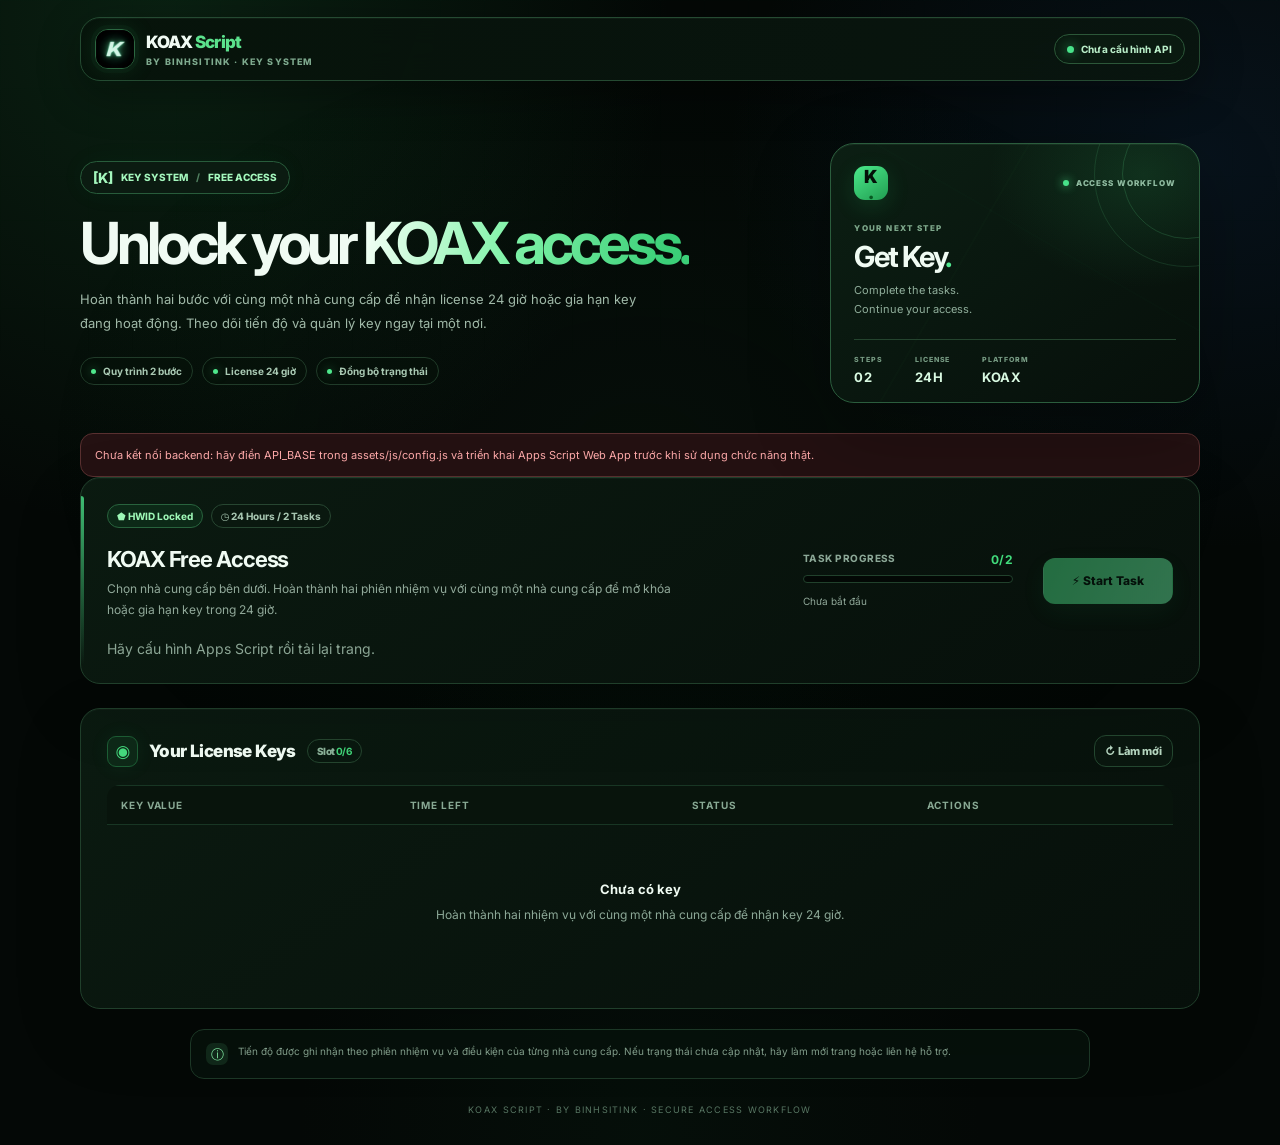
<file: index.html>
<!doctype html>
<html lang="vi">
<head>
  <meta charset="utf-8"><meta name="viewport" content="width=device-width,initial-scale=1"><meta name="theme-color" content="#050906">
  <meta name="description" content="KOAX Script Key System — quản lý và nhận license key."><title>KOAX Key System — by binhsitink</title>
  <link rel="icon" type="image/webp" href="assets/images/koax-logo.webp"><link rel="preconnect" href="https://fonts.googleapis.com"><link rel="preconnect" href="https://fonts.gstatic.com" crossorigin><link href="https://fonts.googleapis.com/css2?family=Inter:wght@400;500;600;700;800;900&display=swap" rel="stylesheet"><link rel="stylesheet" href="assets/css/app.css">
</head>
<body><div class="ambient" aria-hidden="true"></div>
<header class="topbar"><a class="brand" href="index.html" aria-label="KOAX Script — trang chủ"><img src="assets/images/koax-logo.webp" alt="KOAX logo"><span><span class="brand-name">KOAX <span style="color:#5be18c">Script</span></span><span class="brand-sub">by binhsitink · key system</span></span></a><div class="top-actions"><span class="pill status-pill"><span class="dot"></span><span id="system-pill">Đang kết nối</span></span></div></header>
<main class="wrap">
  <section class="hero hero-enhanced">
    <div class="hero-copy">
      <span class="eyebrow"><span class="icon">[K]</span> KEY SYSTEM <span class="eyebrow-divider">/</span> FREE ACCESS</span>
      <h1>Unlock your <span class="gradient-text">KOAX access.</span></h1>
      <p>Hoàn thành hai bước với cùng một nhà cung cấp để nhận license 24 giờ hoặc gia hạn key đang hoạt động. Theo dõi tiến độ và quản lý key ngay tại một nơi.</p>
      <div class="hero-tags"><span><i></i> Quy trình 2 bước</span><span><i></i> License 24 giờ</span><span><i></i> Đồng bộ trạng thái</span></div>
    </div>
    <aside class="hero-visual" aria-label="Tổng quan quy trình KOAX">
      <div class="visual-top"><span class="visual-mark">K<span>·</span></span><span class="visual-state"><i></i> ACCESS WORKFLOW</span></div>
      <div class="visual-main"><span class="visual-caption">YOUR NEXT STEP</span><strong>Get Key<span>.</span></strong><p>Complete the tasks.<br>Continue your access.</p></div>
      <div class="visual-bottom"><div><span>STEPS</span><strong>02</strong></div><div><span>LICENSE</span><strong>24H</strong></div><div><span>PLATFORM</span><strong>KOAX</strong></div></div>
      <span class="visual-orbit orbit-one" aria-hidden="true"></span><span class="visual-orbit orbit-two" aria-hidden="true"></span>
    </aside>
  </section>
  <div id="api-warning" class="notice error hidden" role="alert"></div>
  <section id="maintenance-panel" class="maintenance-panel hidden"><div style="font-size:26px">⌁</div><h2>Get Key đang bảo trì</h2><p>Get key hiện đang bảo trì vui lòng thử lại sau.</p></section>
  <section id="task-card" class="card card-pad task-card">
    <div><div class="tag-row"><span class="tag green">⬟ HWID Locked</span><span class="tag">◷ 24 Hours / 2 Tasks</span></div><h2>KOAX Free Access</h2><p id="task-description">Chọn nhà cung cấp bên dưới. Hoàn thành hai phiên nhiệm vụ với cùng một nhà cung cấp để mở khóa hoặc gia hạn key trong 24 giờ.</p><div id="provider-list" class="provider-list" aria-label="Chọn nhà cung cấp"><span class="muted">Đang tải nhà cung cấp…</span></div></div>
    <div><div class="progress-label"><span>Task Progress</span><strong id="progress-count">0/2</strong></div><div class="progress" role="progressbar" aria-label="Tiến độ nhiệm vụ" aria-valuemin="0" aria-valuemax="2" aria-valuenow="0"><span id="progress-fill"></span></div><p id="flow-status" class="muted" style="font-size:10px;line-height:1.6;margin:10px 0 0">Chưa bắt đầu</p></div>
    <div class="task-action"><button id="start-task" class="btn btn-primary" type="button">⚡ Start Task</button></div>
  </section>
  <section class="card card-pad" style="margin-top:24px">
    <div class="section-head"><div class="section-title"><span class="title-icon">◉</span><span>Your License Keys</span><span class="count">Slot <strong id="slot-count">0/6</strong></span></div><button id="refresh-keys" class="btn btn-ghost btn-small" type="button">↻ Làm mới</button></div>
    <div id="key-info" class="notice info hidden" style="margin-top:16px"></div>
    <div class="table-wrap"><table><thead><tr><th>Key Value</th><th>Time Left</th><th>Status</th><th>Actions</th></tr></thead><tbody id="key-list"><tr><td colspan="4" class="empty"><strong>Chưa có key</strong><span>Hoàn thành hai nhiệm vụ với cùng một nhà cung cấp để nhận key 24 giờ.</span></td></tr></tbody></table></div>
  </section>
  <p class="workflow-note"><span class="note-icon" aria-hidden="true">ⓘ</span><span>Tiến độ được ghi nhận theo phiên nhiệm vụ và điều kiện của từng nhà cung cấp. Nếu trạng thái chưa cập nhật, hãy làm mới trang hoặc liên hệ hỗ trợ.</span></p>
</main>
<footer class="footer">KOAX SCRIPT · BY BINHSITINK · SECURE ACCESS WORKFLOW</footer><div id="toast-host" class="toast-host" aria-live="polite"></div>
<script src="assets/js/config.js"></script><script src="assets/js/api.js"></script><script src="assets/js/common.js"></script><script src="assets/js/main.js"></script>
</body></html>
</file>
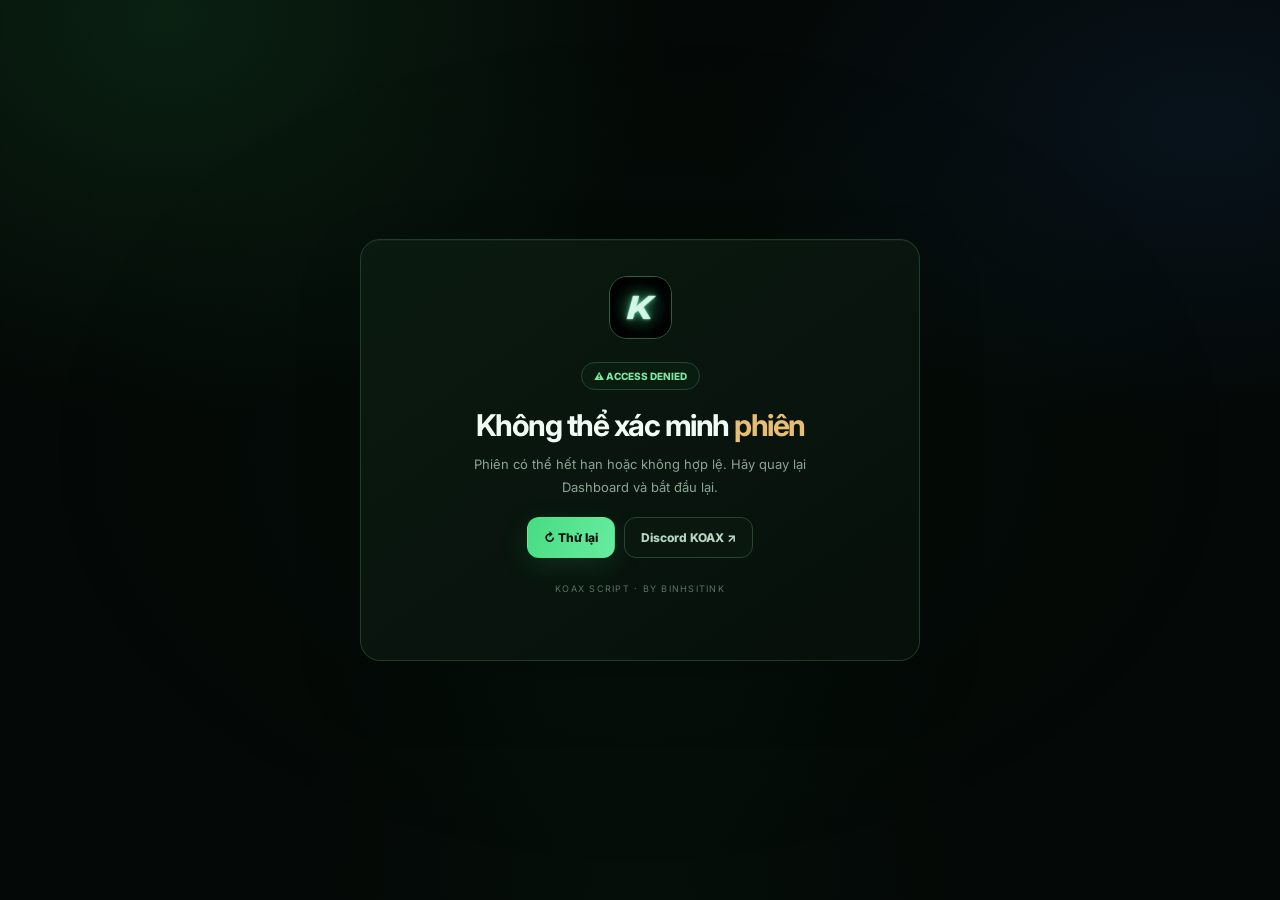
<file: access-denied.html>
<!doctype html><html lang="vi"><head><meta charset="utf-8"><meta name="viewport" content="width=device-width,initial-scale=1"><meta name="theme-color" content="#050906"><title>Access Denied · KOAX</title><link rel="icon" href="assets/images/koax-logo.webp"><link rel="preconnect" href="https://fonts.googleapis.com"><link href="https://fonts.googleapis.com/css2?family=Inter:wght@400;500;600;700;800&display=swap" rel="stylesheet"><link rel="stylesheet" href="assets/css/app.css"></head><body><div class="ambient"></div><main class="wrap" style="max-width:560px;min-height:100vh;display:grid;place-items:center"><section class="card card-pad" style="width:100%;text-align:center;padding:36px"><img src="assets/images/koax-logo.webp" alt="KOAX" style="width:63px;height:63px;object-fit:cover;border-radius:18px;border:1px solid #315c3e"><div style="margin-top:20px"><span class="eyebrow">⚠ ACCESS DENIED</span></div><h1 style="font-size:30px;letter-spacing:-.05em;margin:17px 0 10px">Không thể xác minh <span style="color:#e8bd74">phiên</span></h1><p id="reason" class="muted" style="font-size:13px;line-height:1.8;margin:0 auto;max-width:400px">Phiên có thể hết hạn hoặc không hợp lệ. Hãy quay lại Dashboard và bắt đầu lại.</p><div class="form-actions" style="justify-content:center"><a class="btn btn-primary" href="index.html">↻ Thử lại</a><a class="btn btn-ghost" href="https://discord.com/invite/9vcmBX8zhA" rel="noopener noreferrer" target="_blank">Discord KOAX ↗</a></div><div class="footer">KOAX SCRIPT · BY BINHSITINK</div></section></main><script>const p=new URLSearchParams(location.search).get('reason');if(p)document.getElementById('reason').textContent=p;</script></body></html>
</file>
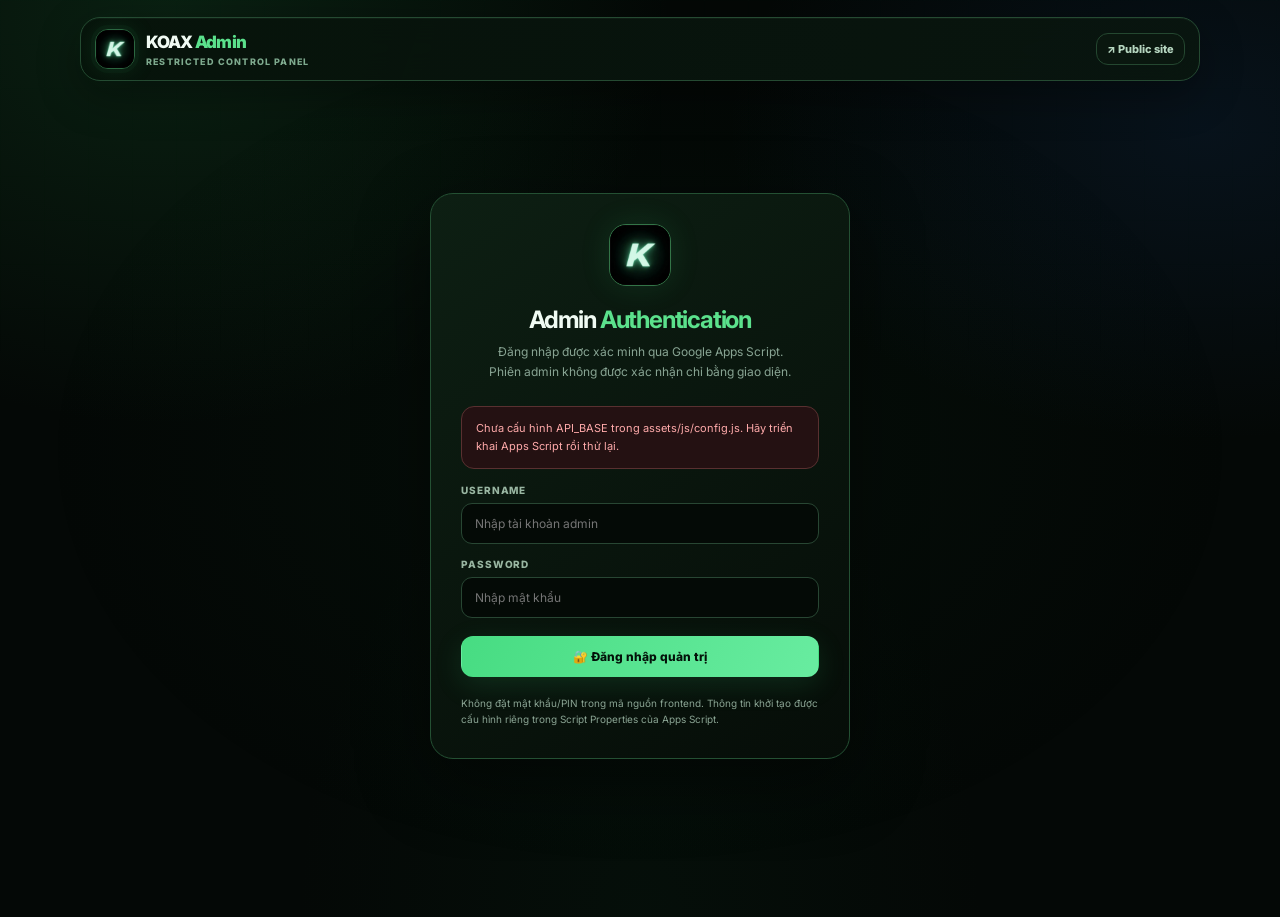
<file: admin.html>
<!doctype html><html lang="vi"><head><meta charset="utf-8"><meta name="viewport" content="width=device-width,initial-scale=1"><meta name="theme-color" content="#050906"><title>KOAX Admin Console</title><link rel="icon" href="assets/images/koax-logo.webp"><link rel="preconnect" href="https://fonts.googleapis.com"><link href="https://fonts.googleapis.com/css2?family=Inter:wght@400;500;600;700;800;900&display=swap" rel="stylesheet"><link rel="stylesheet" href="assets/css/app.css"></head><body><div class="ambient"></div>
<header class="topbar"><a class="brand" href="index.html"><img src="assets/images/koax-logo.webp" alt="KOAX"><span><span class="brand-name">KOAX <span style="color:#5be18c">Admin</span></span><span class="brand-sub">restricted control panel</span></span></a><div class="top-actions"><a href="index.html" class="btn btn-ghost btn-small">↗ Public site</a><button id="logout" class="btn btn-ghost btn-small hidden" type="button">Đăng xuất</button></div></header>
<main class="wrap">
<section id="login-screen" class="login-shell"><div class="login-card"><div class="login-brand"><img src="assets/images/koax-logo.webp" alt="KOAX logo"><h1>Admin <span style="color:#5be18c">Authentication</span></h1><p>Đăng nhập được xác minh qua Google Apps Script.<br>Phiên admin không được xác nhận chỉ bằng giao diện.</p></div><div id="login-notice" class="notice error hidden" role="alert" style="margin-bottom:15px"></div><form id="login-form" class="login-fields"><div class="field"><label for="username">Username</label><input id="username" name="username" autocomplete="username" required maxlength="80" placeholder="Nhập tài khoản admin"></div><div class="field"><label for="password">Password</label><input id="password" name="password" type="password" autocomplete="current-password" required maxlength="200" placeholder="Nhập mật khẩu"></div><button class="btn btn-primary" type="submit" style="margin-top:4px">🔐 Đăng nhập quản trị</button></form><p class="muted" style="font-size:10px;line-height:1.65;margin:18px 0 0">Không đặt mật khẩu/PIN trong mã nguồn frontend. Thông tin khởi tạo được cấu hình riêng trong Script Properties của Apps Script.</p></div></section>
<section id="admin-screen" class="admin-shell hidden"><aside class="sidebar" aria-label="Admin navigation"><button class="side-btn active" data-tab="overview"><span class="side-ico">◫</span>Tổng quan</button><button class="side-btn" data-tab="keys"><span class="side-ico">⌘</span>Quản lý Keys</button><button class="side-btn" data-tab="links"><span class="side-ico">↗</span>Link Providers</button><button class="side-btn" data-tab="scripts"><span class="side-ico">⌁</span>Scripts</button><button class="side-btn" data-tab="settings"><span class="side-ico">⚙</span>Cấu hình</button><button class="side-btn" data-tab="logs"><span class="side-ico">≡</span>Audit Logs</button></aside>
<div class="admin-content"><div id="connection-banner" class="notice hidden" style="margin-bottom:18px"></div>
<section class="tab-panel" id="tab-overview"><div class="admin-head"><div><h1>Overview</h1><p>Dữ liệu tổng hợp lấy trực tiếp từ Google Sheets.</p></div><button id="refresh-overview" class="btn btn-ghost btn-small">↻ Làm mới</button></div><div id="stats" class="stats"><div class="stat"><label>Tổng số key</label><strong>—</strong><small>Đang tải</small></div><div class="stat"><label>Key hoạt động</label><strong>—</strong><small>Đang tải</small></div><div class="stat"><label>Key hết hạn</label><strong>—</strong><small>Đang tải</small></div><div class="stat"><label>Key bị khóa</label><strong>—</strong><small>Đang tải</small></div></div><div class="panel" style="margin-top:18px"><h2>Thiết bị & Providers</h2><div id="overview-details" class="stats" style="grid-template-columns:repeat(auto-fit,minmax(135px,1fr))"></div></div><div class="panel" style="margin-top:18px"><div class="row-between"><h2 style="margin:0">Hoạt động gần đây</h2><button class="btn btn-ghost btn-small" data-tab-go="logs">Xem tất cả</button></div><div class="table-wrap"><table><thead><tr><th>Thời gian</th><th>Actor</th><th>Action</th><th>Kết quả</th><th>Chi tiết</th></tr></thead><tbody id="recent-logs"><tr><td colspan="5" class="empty">Đang tải…</td></tr></tbody></table></div></div></section>
<section class="tab-panel hidden" id="tab-keys"><div class="admin-head"><div><h1>License Keys</h1><p>Tạo, gia hạn, khóa, chỉnh sửa key và reset HWID riêng cho từng nền tảng.</p></div><div class="key-actions"><button class="btn btn-ghost" id="bulk-create-key">＋ Tạo hàng loạt</button><button class="btn btn-primary" id="create-key">＋ Tạo key</button></div></div><div class="toolbar"><input class="search-input" id="key-search" type="search" placeholder="Tìm key, ghi chú, HWID…"><select id="key-filter" class="search-input" style="max-width:175px"><option value="all">Tất cả trạng thái</option><option value="active">Hoạt động</option><option value="locked">Đã khóa</option><option value="expired">Hết hạn</option></select><button id="key-search-btn" class="btn btn-ghost">Tìm kiếm</button></div><div class="panel"><div class="table-wrap" style="margin-top:0"><table><thead><tr><th>Key / Type</th><th>Status</th><th>Roblox HWID</th><th>Browser HWID</th><th>Expiry</th><th>Actions</th></tr></thead><tbody id="keys-body"><tr><td colspan="6" class="empty">Đang tải keys…</td></tr></tbody></table></div><div class="pagination"><span id="keys-pagination">—</span><div class="key-actions"><button class="btn btn-ghost btn-small" id="keys-prev">← Trước</button><button class="btn btn-ghost btn-small" id="keys-next">Tiếp →</button></div></div></div></section>
<section class="tab-panel hidden" id="tab-links"><div class="admin-head"><div><h1>Link Providers</h1><p>Quản lý URL ngoài, thời gian chờ, trạng thái hoạt động và bảo trì.</p></div><button class="btn btn-primary" id="create-link">＋ Thêm provider</button></div><div class="notice info" style="margin-bottom:16px">Không cần sửa GitHub Pages khi thay đổi link. URL provider phải là HTTPS. Hãy kiểm tra link trước khi bật Active.</div><div id="links-list" class="grid" style="grid-template-columns:repeat(auto-fit,minmax(270px,1fr));gap:14px"></div></section>
<section class="tab-panel hidden" id="tab-scripts"><div class="admin-head"><div><h1>Script Library</h1><p>Quản lý script đã phê duyệt cho Roblox và Browser.</p></div><button class="btn btn-primary" id="create-script">＋ Thêm script</button></div><div class="notice" style="margin-bottom:16px">Chỉ cấu hình URL script do bạn kiểm soát. Client sẽ nhận URL từ API sau khi key được xác thực. Mã chạy ở client vẫn có thể bị người dùng phân tích.</div><div id="scripts-list" class="grid" style="grid-template-columns:repeat(auto-fit,minmax(270px,1fr));gap:14px"></div></section>
<section class="tab-panel hidden" id="tab-settings"><div class="admin-head"><div><h1>System Configuration</h1><p>Các thiết lập công khai đọc từ Settings sheet.</p></div></div><form id="settings-form" class="panel"><div class="form-grid"><div class="field"><label for="setting-prefix">Key prefix</label><input id="setting-prefix" name="key_prefix" required maxlength="12"></div><div class="field"><label for="setting-wait">Default wait (seconds)</label><input id="setting-wait" name="default_wait_seconds" type="number" min="0" max="3600" required></div><div class="field"><label for="setting-hours">Default key duration (hours)</label><input id="setting-hours" name="default_key_hours" type="number" min="1" max="87600" required></div><div class="field"><label for="setting-slots">Max keys per browser install</label><input id="setting-slots" name="max_key_slots" type="number" min="1" max="50" required></div><div class="field"><label for="setting-default-roblox-script">Default Roblox Script</label><select id="setting-default-roblox-script" name="default_roblox_script_id"><option value="">— Chưa chọn script —</option></select><small>Chọn script Roblox hoặc Both đang bật.</small></div><div class="field"><label for="setting-default-browser-script">Default Browser / Tampermonkey Script</label><select id="setting-default-browser-script" name="default_browser_script_id"><option value="">— Chưa chọn script —</option></select><small>Chọn script Browser hoặc Both đang bật.</small></div><div class="field full"><label for="setting-discord">Discord URL</label><input id="setting-discord" name="discord_url" type="url" placeholder="https://discord.gg/..."></div><div class="field full"><label class="checkline"><input id="setting-maintenance" name="system_maintenance" type="checkbox"> Bật bảo trì toàn hệ thống (tắt luồng Get Key mới)</label></div></div><div class="form-actions"><button class="btn btn-primary" type="submit">Lưu cấu hình</button></div></form><div class="panel" style="margin-top:17px"><h2>Đổi mật khẩu Admin</h2><form id="password-form" class="form-grid"><div class="field"><label for="current-password">Mật khẩu hiện tại (nếu dùng)</label><input id="current-password" type="password" autocomplete="current-password"></div><div class="field"><label for="password-pin">PIN khôi phục</label><input id="password-pin" type="password" inputmode="numeric" autocomplete="off" maxlength="32"></div><div class="field"><label for="new-password">Mật khẩu mới</label><input id="new-password" type="password" minlength="10" autocomplete="new-password" required></div><div class="field"><label for="confirm-password">Nhập lại mật khẩu mới</label><input id="confirm-password" type="password" minlength="10" autocomplete="new-password" required></div><div class="field full"><small>Yêu cầu ít nhất 10 ký tự. PIN và mật khẩu chỉ được gửi đến backend qua kết nối HTTPS; không được lưu vào frontend.</small></div><div class="field full"><div class="form-actions"><button class="btn btn-primary" type="submit">Đổi mật khẩu</button></div></div></form></div></section>
<section class="tab-panel hidden" id="tab-logs"><div class="admin-head"><div><h1>Audit Logs</h1><p>Nhật ký thao tác quản trị; không ghi mật khẩu, PIN hoặc token rõ.</p></div><button id="refresh-logs" class="btn btn-ghost btn-small">↻ Làm mới</button></div><div class="panel"><div class="table-wrap" style="margin-top:0"><table><thead><tr><th>Timestamp</th><th>Actor</th><th>Action</th><th>Target</th><th>Result</th><th>Details</th></tr></thead><tbody id="logs-body"><tr><td colspan="6" class="empty">Đang tải…</td></tr></tbody></table></div></div></section>
</div></section>
</main>
<div id="modal-backdrop" class="modal-backdrop" role="dialog" aria-modal="true" aria-labelledby="modal-title"><div class="modal"><div class="modal-head"><h2 id="modal-title">Edit</h2><button id="modal-close" class="x-btn" type="button" aria-label="Đóng">✕</button></div><form id="modal-form"><div id="modal-fields" class="form-grid"></div><div class="form-actions"><button id="modal-cancel" class="btn btn-ghost" type="button">Hủy</button><button id="modal-submit" class="btn btn-primary" type="submit">Lưu thay đổi</button></div></form></div></div>
<div id="toast-host" class="toast-host" aria-live="polite"></div><script src="assets/js/config.js"></script><script src="assets/js/api.js"></script><script src="assets/js/common.js"></script><script src="assets/js/admin.js"></script></body></html>
</file>
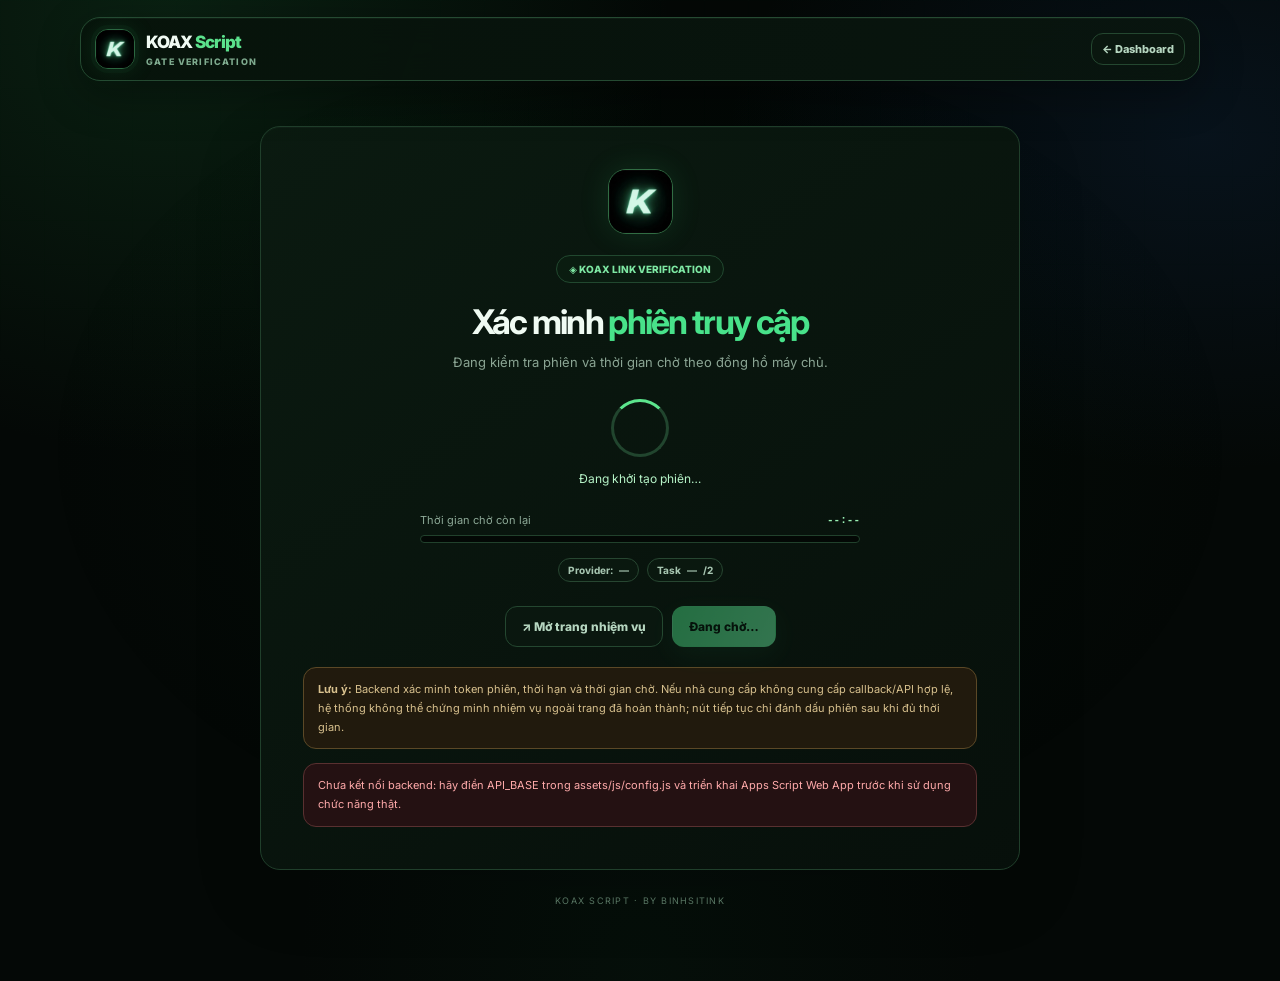
<file: gate.html>
<!doctype html><html lang="vi"><head><meta charset="utf-8"><meta name="viewport" content="width=device-width,initial-scale=1"><meta name="theme-color" content="#050906"><title>Gate Verification · KOAX</title><link rel="icon" href="assets/images/koax-logo.webp"><link rel="preconnect" href="https://fonts.googleapis.com"><link href="https://fonts.googleapis.com/css2?family=Inter:wght@400;500;600;700;800&display=swap" rel="stylesheet"><link rel="stylesheet" href="assets/css/app.css"></head>
<body><div class="ambient"></div><header class="topbar"><a class="brand" href="index.html"><img src="assets/images/koax-logo.webp" alt="KOAX"><span><span class="brand-name">KOAX <span style="color:#5be18c">Script</span></span><span class="brand-sub">gate verification</span></span></a><a class="btn btn-ghost btn-small" href="index.html">← Dashboard</a></header>
<main class="wrap" style="max-width:760px;padding:45px 0"><section class="card card-pad" style="text-align:center;padding:clamp(24px,5vw,42px)"><img src="assets/images/koax-logo.webp" alt="" style="width:65px;height:65px;object-fit:cover;border-radius:18px;border:1px solid #316c43;box-shadow:0 0 30px #35c87320"><div style="margin-top:18px"><span class="eyebrow">◈ KOAX LINK VERIFICATION</span></div><h1 style="font-size:clamp(26px,5vw,34px);letter-spacing:-.05em;margin:18px 0 9px">Xác minh <span style="color:var(--green)">phiên truy cập</span></h1><p id="intro" class="muted" style="max-width:500px;margin:0 auto;font-size:13px;line-height:1.8">Đang kiểm tra phiên và thời gian chờ theo đồng hồ máy chủ.</p>
  <div style="width:58px;height:58px;border:3px solid #21452e;border-top-color:#5ce58d;border-radius:50%;margin:25px auto 14px;animation:spin .85s linear infinite" id="spinner"></div><div id="status" role="status" aria-live="polite" style="min-height:22px;color:#b7f4c8;font-size:12px">Đang khởi tạo phiên…</div>
  <div style="max-width:440px;margin:20px auto 0;text-align:left"><div class="row-between" style="font-size:11px;color:#8eaa98;margin-bottom:8px"><span>Thời gian chờ còn lại</span><strong id="timer" class="mono" style="color:#9af1b5">--:--</strong></div><div class="progress"><span id="timer-progress"></span></div><div class="tag-row" style="justify-content:center;margin-top:15px"><span class="tag">Provider: <strong id="provider-name">—</strong></span><span class="tag">Task <strong id="step-number">—</strong>/2</span></div></div>
  <div class="form-actions" style="justify-content:center;margin-top:24px"><button class="btn btn-ghost" id="open-provider" type="button">↗ Mở trang nhiệm vụ</button><button class="btn btn-primary" id="complete-task" type="button" disabled>Đang chờ…</button></div>
  <div class="notice" style="margin-top:20px;text-align:left"><strong>Lưu ý:</strong> Backend xác minh token phiên, thời hạn và thời gian chờ. Nếu nhà cung cấp không cung cấp callback/API hợp lệ, hệ thống không thể chứng minh nhiệm vụ ngoài trang đã hoàn thành; nút tiếp tục chỉ đánh dấu phiên sau khi đủ thời gian.</div><div id="api-warning" class="notice error hidden" style="margin-top:14px;text-align:left"></div>
</section><div class="footer">KOAX SCRIPT · BY BINHSITINK</div></main><div id="toast-host" class="toast-host" aria-live="polite"></div><script src="assets/js/config.js"></script><script src="assets/js/api.js"></script><script src="assets/js/common.js"></script><script src="assets/js/gate.js"></script></body></html>
</file>
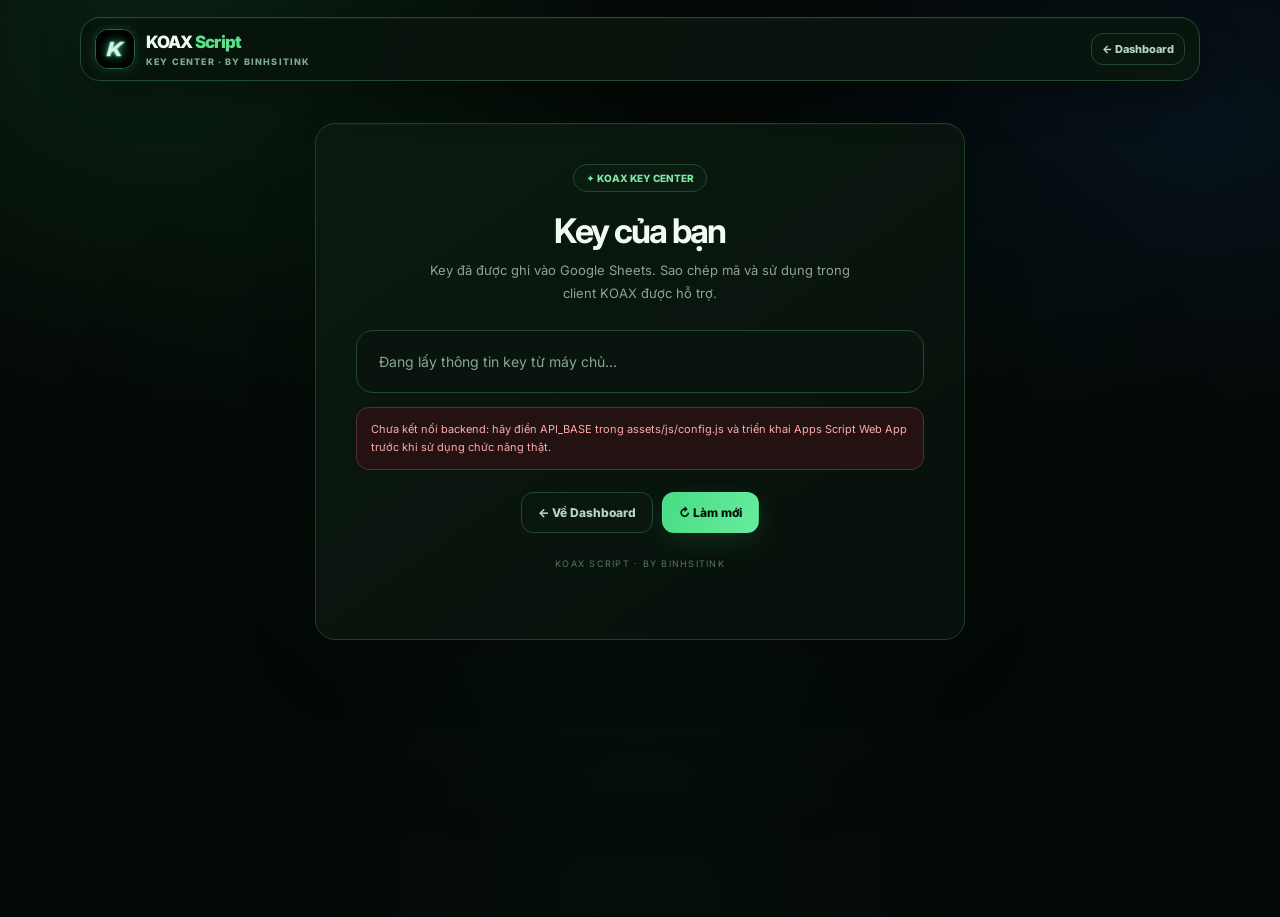
<file: key.html>
<!doctype html><html lang="vi"><head><meta charset="utf-8"><meta name="viewport" content="width=device-width,initial-scale=1"><meta name="theme-color" content="#050906"><title>Your KOAX Key · by binhsitink</title><link rel="icon" href="assets/images/koax-logo.webp"><link rel="preconnect" href="https://fonts.googleapis.com"><link href="https://fonts.googleapis.com/css2?family=Inter:wght@400;500;600;700;800&display=swap" rel="stylesheet"><link rel="stylesheet" href="assets/css/app.css"></head><body><div class="ambient"></div><header class="topbar"><a class="brand" href="index.html"><img src="assets/images/koax-logo.webp" alt="KOAX"><span><span class="brand-name">KOAX <span style="color:#5be18c">Script</span></span><span class="brand-sub">key center · by binhsitink</span></span></a><a class="btn btn-ghost btn-small" href="index.html">← Dashboard</a></header><main class="wrap" style="max-width:650px;padding:42px 0"><section class="card card-pad" style="text-align:center;padding:clamp(24px,5vw,40px)"><span class="eyebrow">✦ KOAX KEY CENTER</span><h1 style="font-size:clamp(27px,5vw,34px);letter-spacing:-.05em;margin:18px 0 8px">Key của bạn</h1><p class="muted" style="max-width:450px;margin:0 auto 25px;font-size:13px;line-height:1.75">Key đã được ghi vào Google Sheets. Sao chép mã và sử dụng trong client KOAX được hỗ trợ.</p><div id="key-result" class="panel" style="text-align:left"><span class="muted">Đang lấy thông tin key từ máy chủ…</span></div><div id="api-warning" class="notice error hidden" style="margin-top:14px;text-align:left"></div><div class="form-actions" style="justify-content:center;margin-top:22px"><a class="btn btn-ghost" href="index.html">← Về Dashboard</a><button id="refresh-key" class="btn btn-primary" type="button">↻ Làm mới</button></div><div class="footer">KOAX SCRIPT · BY BINHSITINK</div></section></main><div id="toast-host" class="toast-host" aria-live="polite"></div><script src="assets/js/config.js"></script><script src="assets/js/api.js"></script><script src="assets/js/common.js"></script><script src="assets/js/key.js"></script></body></html>
</file>
<file: assets/css/app.css>
:root{color-scheme:dark;--bg:#050906;--panel:#0a1510;--panel2:#0d1d14;--line:#1d3b29;--line2:#28573a;--green:#35c873;--mint:#a5f7c5;--text:#f0fbf3;--muted:#91a99a;--warn:#edbd72;--red:#ff7272;--blue:#87a8ff;--radius:20px;--shadow:0 22px 72px #0007;font-family:Inter,ui-sans-serif,system-ui,-apple-system,BlinkMacSystemFont,"Segoe UI",sans-serif}*{box-sizing:border-box}html{scroll-behavior:smooth}body{margin:0;min-height:100vh;background:radial-gradient(ellipse at 5% 0%,#19432652,transparent 34%),radial-gradient(ellipse at 95% 90%,#13562b20,transparent 32%),var(--bg);color:var(--text);font-size:14px}button,input,select,textarea{font:inherit}button,a{touch-action:manipulation}a{color:inherit}button{cursor:pointer}button:disabled{opacity:.45;cursor:not-allowed}.ambient{position:fixed;inset:0;pointer-events:none;background:radial-gradient(ellipse at 50% 50%,#0d2a1730,transparent 65%);z-index:-1}.wrap{width:min(1120px,calc(100% - 36px));margin:auto}.topbar{width:min(1120px,calc(100% - 36px));margin:18px auto 0;display:flex;justify-content:space-between;align-items:center;gap:18px;padding:11px 14px;border:1px solid #1b3a27;border-radius:999px;background:#061009db;backdrop-filter:blur(18px);box-shadow:0 12px 40px #0004}.brand{display:flex;align-items:center;gap:11px;min-width:0;text-decoration:none}.brand img{width:40px;height:40px;object-fit:cover;border:1px solid #2b6740;border-radius:12px;box-shadow:0 0 24px #35c87318}.brand-name{font-weight:850;font-size:16px;letter-spacing:-.04em}.brand-sub{display:block;color:#7eaa8e;font-size:9px;letter-spacing:.15em;text-transform:uppercase;font-weight:800;margin-top:4px}.top-actions{display:flex;align-items:center;gap:9px}.pill{display:inline-flex;align-items:center;gap:7px;border:1px solid #244631;border-radius:999px;background:#0b1d12;color:#9cdeb2;padding:7px 11px;font-size:11px;font-weight:750}.dot{width:7px;height:7px;border-radius:50%;background:var(--green);box-shadow:0 0 12px #35c873}.btn{display:inline-flex;justify-content:center;align-items:center;gap:8px;border:1px solid transparent;border-radius:12px;padding:12px 16px;background:#13251a;color:#eaffef;font-size:12px;font-weight:800;transition:transform .18s,border-color .18s,background .18s,box-shadow .18s;text-decoration:none}.btn:hover:not(:disabled){transform:translateY(-1px);border-color:#3e8c58}.btn-primary{background:var(--green);color:#031109;box-shadow:0 8px 26px #35c87321}.btn-primary:hover:not(:disabled){background:#58df8b;box-shadow:0 10px 32px #35c87335}.btn-ghost{background:#0a170f;border-color:#1e3f2a;color:#b6d6c0}.btn-danger{background:#291415;border-color:#572c2d;color:#ffb2b2}.btn-small{padding:8px 10px;border-radius:9px;font-size:11px}.hero{padding:34px 0 26px}.eyebrow{display:inline-flex;align-items:center;gap:8px;border:1px solid #21482f;border-radius:999px;padding:7px 12px;background:#0a1c10;color:#7ee8a3;font-size:10px;font-weight:800}.eyebrow .icon{font-size:14px}.hero h1{margin:14px 0 8px;font-size:clamp(27px,4.2vw,40px);line-height:1.08;letter-spacing:-.055em}.hero p{max-width:620px;margin:0;color:var(--muted);font-size:13px;line-height:1.8}.grid{display:grid;gap:24px}.main-grid{grid-template-columns:1fr}.card{border:1px solid var(--line);border-radius:var(--radius);background:linear-gradient(145deg,#0b1b12f2,#071009f2);box-shadow:0 16px 54px #0002;overflow:hidden}.card-pad{padding:26px}.task-card{display:grid;grid-template-columns:minmax(0,1fr) 210px 130px;gap:28px;align-items:center;min-height:170px}.tag-row{display:flex;align-items:center;gap:8px;flex-wrap:wrap}.tag{display:inline-flex;align-items:center;gap:6px;padding:5px 9px;border:1px solid #294b34;border-radius:999px;background:#102218;color:#8ebc9b;font-size:10px;font-weight:750}.tag.green{color:#3dd27a;background:#0d2b19;border-color:#1f6b3a}.task-card h2{margin:18px 0 7px;font-size:20px;letter-spacing:-.04em}.task-card p{margin:0;color:var(--muted);font-size:12px;line-height:1.7;max-width:590px}.progress-label{display:flex;justify-content:space-between;gap:12px;color:#8ca897;font-size:10px;font-weight:750;margin-bottom:8px}.progress-label strong{color:#41dc7c}.progress{height:7px;border:1px solid #1a3926;border-radius:99px;background:#030805;overflow:hidden}.progress>span{display:block;height:100%;width:0;background:linear-gradient(90deg,#239c51,#62ef9c);border-radius:99px;box-shadow:0 0 15px #35c87350;transition:width .35s}.task-action{display:flex;justify-content:flex-end}.task-action .btn{width:100%;min-height:46px}.section-head{display:flex;justify-content:space-between;align-items:center;gap:14px;flex-wrap:wrap}.section-title{display:flex;align-items:center;gap:11px;margin:0;font-size:16px;font-weight:850;letter-spacing:-.035em}.section-title .title-icon{display:grid;place-items:center;width:27px;height:27px;border:1px solid #1d5e35;border-radius:9px;background:#0e2918;color:#45da7e}.count{font-size:10px;color:#8cb39a;border:1px solid #25452f;border-radius:999px;padding:5px 9px}.count strong{color:#40d578}.table-wrap{overflow:auto;margin-top:18px}table{width:100%;border-collapse:collapse;min-width:700px}thead th{font-size:10px;letter-spacing:.055em;text-transform:uppercase;color:#86a391;text-align:left;padding:13px 14px;border-top:1px solid #183624;border-bottom:1px solid #183624;white-space:nowrap}tbody td{padding:14px;border-bottom:1px solid #12291a;color:#b9d5c2;font-size:12px;vertical-align:middle}tbody tr:last-child td{border-bottom:0}.empty{text-align:center;padding:56px 14px!important}.empty strong{display:block;color:#effbf2;font-size:13px;margin-bottom:8px}.empty span{color:#8ca897;line-height:1.7}.key-code{font-family:ui-monospace,SFMono-Regular,Consolas,monospace;font-weight:800;color:#d6ffe2;letter-spacing:.025em;overflow-wrap:anywhere}.status{display:inline-flex;align-items:center;gap:6px;padding:5px 8px;border-radius:99px;font-size:10px;font-weight:800;border:1px solid #254931;background:#0d2014;color:#92dbab;white-space:nowrap}.status:before{content:"";width:6px;height:6px;border-radius:50%;background:currentColor}.status.warn{color:#e8c47d;border-color:#57452a;background:#241c10}.status.bad{color:#ff9999;border-color:#593030;background:#291414}.status.off{color:#92a49a;border-color:#26372c;background:#101713}.key-actions{display:flex;gap:6px;flex-wrap:wrap}.provider-list{display:flex;gap:10px;flex-wrap:wrap;margin-top:20px}.provider{display:flex;align-items:center;gap:10px;min-width:180px;padding:11px 13px;border:1px solid #1a3d27;border-radius:13px;background:#08150c}.provider img{width:26px;height:26px;object-fit:cover;border-radius:8px;background:#112819}.provider strong{display:block;font-size:11px}.provider small{display:block;color:#89a896;font-size:10px;margin-top:4px}.notice{border:1px solid #5b4826;border-radius:13px;padding:12px 14px;background:#211a0d;color:#d8c18e;font-size:11px;line-height:1.7}.notice.info{border-color:#254a31;background:#0b1b10;color:#91bea0}.notice.error{border-color:#593030;background:#241112;color:#ffaaaa}.footer{text-align:center;color:#5f7867;font-size:10px;letter-spacing:.08em;padding:28px 0 30px}.form-grid{display:grid;grid-template-columns:repeat(2,minmax(0,1fr));gap:14px}.field{display:flex;flex-direction:column;gap:7px}.field.full{grid-column:1/-1}.field label{font-size:10px;color:#99b6a2;font-weight:800;text-transform:uppercase;letter-spacing:.09em}.field input,.field select,.field textarea,.search-input{width:100%;padding:12px 13px;border:1px solid #284633;border-radius:11px;outline:none;background:#040a06;color:#eaf7ed;font-size:12px}.field textarea{min-height:90px;resize:vertical}.field input:focus,.field select:focus,.field textarea:focus,.search-input:focus{border-color:#3d995c;box-shadow:0 0 0 3px #35c8731c}.field small{font-size:10px;line-height:1.5;color:#779482}.checkline{display:flex;align-items:center;gap:9px;color:#b0c9b8;font-size:12px}.checkline input{accent-color:var(--green);width:15px;height:15px}.stats{display:grid;grid-template-columns:repeat(4,minmax(0,1fr));gap:14px}.stat{padding:17px;border:1px solid #1b3a27;border-radius:15px;background:#08150c}.stat label{display:block;color:#8ea997;font-size:10px;font-weight:750}.stat strong{display:block;font-size:27px;margin-top:12px;letter-spacing:-.05em}.stat small{display:block;margin-top:6px;color:#69917a;font-size:10px}.admin-shell{display:grid;grid-template-columns:210px minmax(0,1fr);gap:22px;padding:30px 0 46px}.sidebar{align-self:start;position:sticky;top:16px;padding:12px;border:1px solid var(--line);border-radius:17px;background:#07110bf0}.side-btn{display:flex;align-items:center;gap:11px;width:100%;padding:12px;border:1px solid transparent;border-radius:11px;background:transparent;color:#91a99a;text-align:left;font-size:12px;font-weight:750;margin:2px 0}.side-btn.active,.side-btn:hover{background:#10251a;border-color:#245333;color:#dff9e5}.side-btn .side-ico{width:19px;text-align:center;color:#5acb80}.admin-content{min-width:0}.admin-head{display:flex;justify-content:space-between;align-items:flex-start;gap:15px;flex-wrap:wrap;margin-bottom:22px}.admin-head h1{margin:2px 0 7px;font-size:27px;letter-spacing:-.05em}.admin-head p{margin:0;color:#8ca897;font-size:12px}.toolbar{display:flex;gap:9px;align-items:center;flex-wrap:wrap;margin:17px 0}.toolbar .search-input{flex:1;min-width:180px;max-width:340px}.panel{padding:22px;border:1px solid var(--line);border-radius:17px;background:#08140d}.panel h2{margin:0 0 17px;font-size:15px}.login-shell{min-height:calc(100vh - 110px);display:grid;place-items:center;padding:30px 0}.login-card{width:min(420px,100%);padding:30px;border:1px solid #245033;border-radius:23px;background:linear-gradient(145deg,#0d1f13,#060d08);box-shadow:var(--shadow)}.login-brand{text-align:center}.login-brand img{width:62px;height:62px;border-radius:17px;border:1px solid #337447;box-shadow:0 0 30px #35c87320}.login-brand h1{font-size:24px;margin:16px 0 8px;letter-spacing:-.05em}.login-brand p{color:#88a493;font-size:12px;line-height:1.65;margin:0 0 24px}.login-fields{display:grid;gap:14px}.form-actions{display:flex;justify-content:flex-end;gap:9px;flex-wrap:wrap;margin-top:18px}.modal-backdrop{position:fixed;inset:0;display:none;place-items:center;padding:18px;background:#000a;backdrop-filter:blur(5px);z-index:30}.modal-backdrop.open{display:grid}.modal{width:min(590px,100%);max-height:min(88vh,850px);overflow:auto;border:1px solid #315b3c;border-radius:19px;background:#08140d;box-shadow:0 30px 100px #000b;padding:23px}.modal-head{display:flex;justify-content:space-between;align-items:center;gap:12px;margin-bottom:18px}.modal-head h2{font-size:18px;margin:0}.x-btn{width:33px;height:33px;border:1px solid #274531;border-radius:10px;background:#0d2114;color:#bad7c2}.toast-host{position:fixed;right:18px;bottom:18px;z-index:60;display:grid;gap:8px;width:min(340px,calc(100% - 36px))}.toast{padding:13px 15px;border:1px solid #2b613b;border-radius:12px;background:#0a1b10;color:#dff7e5;box-shadow:0 12px 38px #0007;font-size:12px;line-height:1.6;animation:toastIn .2s ease}.toast.error{border-color:#703b3b;background:#251212;color:#ffc5c5}.toast.warn{border-color:#68542f;background:#241d10;color:#f2dba7}.spinner{width:18px;height:18px;border:2px solid #285438;border-top-color:#7aed9c;border-radius:50%;animation:spin .7s linear infinite}.inline-loading{display:inline-flex;align-items:center;gap:8px;color:#83a891;font-size:11px}.muted{color:#8ba594}.hidden{display:none!important}.code-note{font-family:ui-monospace,monospace;font-size:11px;color:#97d8ac}.loading-overlay{position:absolute;inset:0;display:grid;place-items:center;background:#050b07b8;backdrop-filter:blur(3px);z-index:3}.mono{font-family:ui-monospace,SFMono-Regular,Consolas,monospace}.row-between{display:flex;justify-content:space-between;align-items:center;gap:12px}.table-topline{display:flex;justify-content:space-between;align-items:center;gap:14px;flex-wrap:wrap;padding:18px 0 3px}.table-topline h3{margin:0;font-size:13px}.pagination{display:flex;justify-content:space-between;align-items:center;gap:10px;padding:14px 0 0;color:#81a08b;font-size:11px}.maintenance-panel{padding:24px;border:1px solid #5c4826;border-radius:17px;background:#201a10;text-align:center;color:#e5d1a1}.maintenance-panel h2{margin:10px 0 6px;font-size:18px}.maintenance-panel p{margin:0;color:#bcae8b;font-size:12px;line-height:1.7}@keyframes spin{to{transform:rotate(360deg)}}@keyframes toastIn{from{opacity:0;transform:translateY(8px)}to{opacity:1;transform:translateY(0)}}@media(max-width:840px){.task-card{grid-template-columns:1fr 180px;gap:18px}.task-action{grid-column:1/-1;justify-content:stretch}.task-action .btn{width:auto}.admin-shell{grid-template-columns:1fr}.sidebar{position:static;display:flex;overflow:auto;gap:5px}.side-btn{width:auto;white-space:nowrap}.stats{grid-template-columns:repeat(2,minmax(0,1fr))}}@media(max-width:580px){.wrap,.topbar{width:calc(100% - 22px)}.topbar{margin-top:10px;padding:9px 10px}.brand img{width:34px;height:34px}.brand-name{font-size:14px}.brand-sub{display:none}.top-actions .pill{display:none}.hero{padding:29px 0 21px}.card-pad{padding:18px}.task-card{grid-template-columns:1fr;gap:17px}.task-card h2{margin-top:13px}.task-action{grid-column:auto}.task-action .btn{width:100%}.form-grid{grid-template-columns:1fr}.field.full{grid-column:auto}.stats{gap:9px}.stat{padding:14px}.stat strong{font-size:24px}.admin-shell{padding-top:19px}.sidebar{border-radius:13px}.side-btn{padding:10px;font-size:11px}.side-btn .side-ico{display:none}.admin-head h1{font-size:24px}.panel{padding:15px}.login-card{padding:23px}.pagination{align-items:flex-start;flex-direction:column}.footer{padding-bottom:20px}}@media(prefers-reduced-motion:reduce){*,*::before,*::after{scroll-behavior:auto!important;animation-duration:.01ms!important;transition-duration:.01ms!important}}


/* KOAX visual refresh — responsive glow, depth and clearer hierarchy */
:root{--green:#48e28a;--mint:#b7ffd0;--line:#214a30;--panel:#09160e}
body{background:radial-gradient(ellipse at 13% 2%,#1b6a3540,transparent 32%),radial-gradient(ellipse at 94% 14%,#163f7730,transparent 28%),radial-gradient(ellipse at 50% 100%,#0d45251c,transparent 38%),#040806}
body:before{content:"";position:fixed;inset:0;pointer-events:none;z-index:-1;opacity:.18;background-image:linear-gradient(#6bef9a0b 1px,transparent 1px),linear-gradient(90deg,#6bef9a0b 1px,transparent 1px);background-size:44px 44px;mask-image:linear-gradient(to bottom,black,transparent 78%)}
.topbar{position:relative;margin-top:17px;border-radius:20px;border-color:#254a32;background:linear-gradient(110deg,#07130bf5,#09160ff0);box-shadow:0 14px 44px #0005,0 1px 0 #a5ffc20a inset;transition:border-color .2s,transform .2s}
.topbar:hover{border-color:#367449}
.brand img{border-radius:13px;box-shadow:0 0 24px #35c87322,0 0 0 4px #35c8730a}
.brand-name{font-size:17px;letter-spacing:-.055em}.brand-sub{letter-spacing:.13em}
.status-pill{background:#0a1a10;border-color:#2c5739;color:#b9edc8;padding:8px 12px;font-size:10px;letter-spacing:.01em}
.status-pill .dot{animation:koaxPulse 2.2s ease-in-out infinite}
.hero-enhanced{display:grid;grid-template-columns:minmax(0,1.3fr) minmax(280px,.7fr);align-items:center;gap:clamp(28px,5vw,64px);padding:clamp(35px,5vw,62px) 0 30px;min-height:285px}
.hero-copy{position:relative;z-index:1}.hero-enhanced .eyebrow{border-color:#285c3b;background:#0b1b11;color:#a4f7bd;box-shadow:0 0 28px #36d7780b}.eyebrow-divider{opacity:.45}
.hero-enhanced h1{font-size:clamp(36px,5vw,58px);line-height:1.02;letter-spacing:-.07em;margin:20px 0 14px;max-width:650px}
.gradient-text{background:linear-gradient(100deg,#f2fff5 2%,#80f3a8 45%,#3bcf78 92%);-webkit-background-clip:text;background-clip:text;color:transparent;text-shadow:none}
.hero-enhanced p{max-width:570px;font-size:13px;line-height:1.9;color:#a0b9a8}
.hero-tags{display:flex;flex-wrap:wrap;gap:9px;margin-top:21px}.hero-tags span{display:inline-flex;align-items:center;gap:7px;padding:7px 10px;border:1px solid #203b29;border-radius:999px;background:#07120b9c;color:#a9c9b3;font-size:10px;font-weight:700}.hero-tags i{width:5px;height:5px;border-radius:50%;background:#4fe78c;box-shadow:0 0 10px #4fe78c80}
.hero-visual{position:relative;isolation:isolate;overflow:hidden;min-height:238px;padding:22px 23px 17px;border:1px solid #2b5d3d;border-radius:24px;background:radial-gradient(ellipse at 85% 12%,#2d9c5931,transparent 35%),linear-gradient(145deg,#0c2014f5,#07100bf5);box-shadow:0 26px 80px #0004,0 1px 0 #b8ffd010 inset}
.hero-visual:before{content:"";position:absolute;inset:0;z-index:-1;opacity:.18;background:linear-gradient(120deg,transparent 0 38%,#78fba318 38.2% 38.5%,transparent 38.7% 100%),linear-gradient(30deg,transparent 0 60%,#78fba314 60.2% 60.5%,transparent 60.7% 100%)}
.visual-top,.visual-bottom{display:flex;align-items:center;justify-content:space-between;gap:12px}.visual-mark{display:grid;place-items:center;width:34px;height:34px;border-radius:11px;background:linear-gradient(145deg,#4bea8b,#219d51);color:#041109;font-size:18px;font-weight:950;box-shadow:0 6px 22px #2cdb6b25}.visual-mark span{color:#075821}.visual-state{display:inline-flex;align-items:center;gap:7px;color:#8fbba0;font-size:8px;font-weight:850;letter-spacing:.12em}.visual-state i{width:6px;height:6px;border-radius:50%;background:#48e28a;box-shadow:0 0 10px #48e28a}
.visual-main{position:relative;z-index:1;padding:23px 0 20px}.visual-caption{display:block;color:#7da78a;font-size:8px;letter-spacing:.17em;font-weight:850}.visual-main strong{display:block;margin-top:7px;font-size:29px;line-height:1.15;letter-spacing:-.055em}.visual-main strong span{color:#52e891}.visual-main p{margin:8px 0 0;color:#90ae9b;font-size:11px;line-height:1.7}.visual-bottom{position:relative;z-index:1;justify-content:flex-start;gap:clamp(19px,3vw,32px);border-top:1px solid #24442e;padding-top:15px}.visual-bottom div{display:grid;gap:5px}.visual-bottom span{font-size:7px;letter-spacing:.13em;color:#779b83;font-weight:800}.visual-bottom strong{font-size:13px;letter-spacing:.04em;color:#d8f9e1}.visual-orbit{position:absolute;z-index:-1;border:1px solid #65e99520;border-radius:50%;pointer-events:none}.orbit-one{width:185px;height:185px;right:-80px;top:-62px}.orbit-two{width:130px;height:130px;right:-53px;top:-35px;border-color:#65e9952b}
.card{border-color:#203f2b;background:linear-gradient(145deg,#0b1b11f5,#07100bf7);box-shadow:0 24px 70px #0002,0 1px 0 #baffd008 inset;transition:border-color .2s,box-shadow .2s}.card:hover{border-color:#2b5638;box-shadow:0 25px 75px #0003,0 1px 0 #baffd00d inset}
.task-card{position:relative;gap:30px;min-height:195px}.task-card:before{content:"";position:absolute;left:0;top:18px;bottom:18px;width:3px;border-radius:0 4px 4px 0;background:linear-gradient(#4be58b,transparent);opacity:.8}
.task-card h2{font-size:22px;letter-spacing:-.05em}.task-card .tag.green{background:#0c2917;border-color:#28633d;color:#9df7b6}.tag{border-color:#274631;background:#0a180f;color:#a6c5b0}.progress{height:8px;background:#030805;border-color:#21412c}.progress>span{background:linear-gradient(90deg,#24b85d,#6bf5a0);box-shadow:0 0 18px #35c87355}.progress-label{font-size:10px;letter-spacing:.045em;text-transform:uppercase}.progress-label strong{font-size:12px}
.provider{min-width:170px;border-color:#21432d;background:linear-gradient(145deg,#0a1a10,#07110b);transition:transform .18s,border-color .18s,background .18s,box-shadow .18s}.provider:hover{transform:translateY(-2px);border-color:#43a963;background:#0c2013;box-shadow:0 8px 24px #0003}.provider:has(input:checked){border-color:#51dc83;background:#0d2415;box-shadow:0 0 0 1px #42d87920,0 8px 25px #0002}.provider strong{font-size:11px;color:#e0f8e6}.provider small{font-size:9px}.provider input{accent-color:#4ce58c}
.section-title{font-size:17px}.section-title .title-icon{width:31px;height:31px;box-shadow:0 0 20px #35c87313}.count{background:#09180f}.table-wrap{border-radius:13px}thead th{background:#08140c;color:#88a994;letter-spacing:.09em}tbody tr{transition:background .15s}tbody tr:hover{background:#0b1c11}tbody td{color:#c4dfcc}.key-code{color:#d6ffe2}
.workflow-note{display:flex;align-items:flex-start;gap:10px;margin:20px auto 0;padding:13px 15px;max-width:900px;border:1px solid #1c3726;border-radius:14px;background:#07110bd4;color:#829e8b;font-size:10px;line-height:1.75}.note-icon{display:grid;place-items:center;flex:0 0 22px;width:22px;height:22px;border-radius:7px;background:#102719;color:#82eaa3;font-size:13px}.footer{color:#587663;letter-spacing:.14em;font-size:9px;padding-top:25px}
.btn{border-radius:12px}.btn-primary{background:linear-gradient(115deg,#47dc82,#68eca0);box-shadow:0 8px 28px #35c87325}.btn-primary:hover:not(:disabled){background:linear-gradient(115deg,#62eb97,#8af5b2);box-shadow:0 12px 33px #35c87335}.btn-ghost{border-color:#244730;background:#0a170f}.btn-ghost:hover:not(:disabled){background:#10251a}
.notice.info{background:#0a1a10}.maintenance-panel{box-shadow:0 20px 60px #0002}
@keyframes koaxPulse{0%,100%{box-shadow:0 0 0 0 #35c87300,0 0 10px #35c873}50%{box-shadow:0 0 0 5px #35c8730a,0 0 13px #35c873}}
@media(max-width:840px){.hero-enhanced{grid-template-columns:minmax(0,1fr) minmax(240px,.75fr);gap:22px}.hero-enhanced h1{font-size:clamp(34px,5.5vw,46px)}.hero-visual{padding:18px;min-height:225px}.task-card{grid-template-columns:minmax(0,1fr) 175px;gap:20px}}
@media(max-width:650px){.hero-enhanced{grid-template-columns:1fr;gap:22px;padding-top:32px}.hero-enhanced h1{font-size:clamp(36px,10vw,48px)}.hero-visual{min-height:205px}.visual-main{padding:18px 0}.visual-bottom{gap:35px}.status-pill{font-size:9px;padding:7px 9px}.topbar{margin-top:10px}.brand-name{font-size:15px}.hero-tags{gap:7px}.hero-tags span{font-size:9px}.task-card{grid-template-columns:1fr}.workflow-note{margin-top:15px;padding:11px 12px}}
@media(max-width:380px){.brand img{width:31px;height:31px}.brand-name{font-size:13px}.status-pill{max-width:125px;font-size:8px}.hero-enhanced h1{font-size:34px}.visual-bottom{gap:19px}.provider{min-width:100%;}}
@media(max-width:580px){.top-actions .status-pill{display:inline-flex}}
</file>
